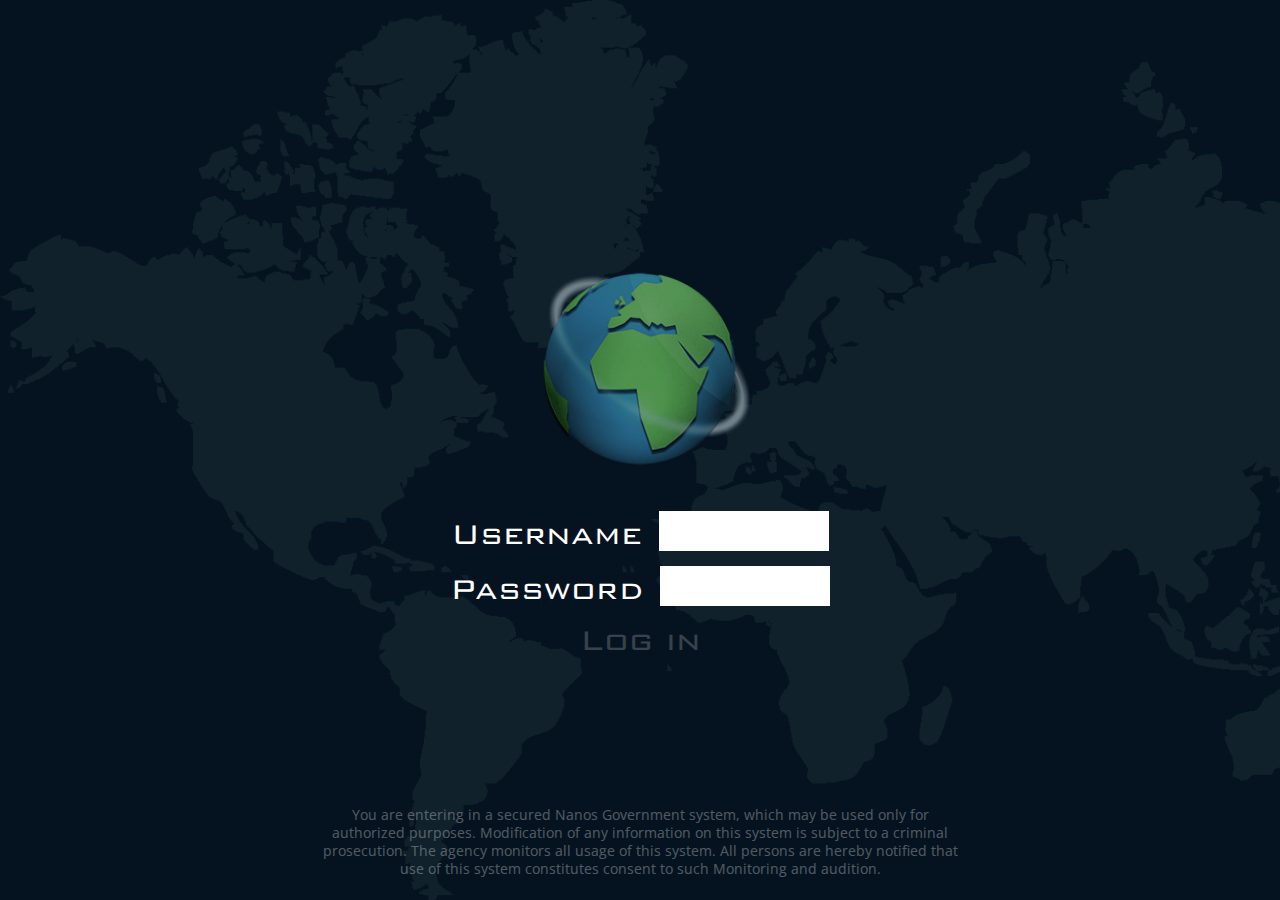
<file: Client/html/government/index.html>
<!DOCTYPE html>
<html>
    <head>
        <link href="https://fonts.googleapis.com/css2?family=Open+Sans:wght@300&display=swap" rel="stylesheet">
        <link rel="stylesheet" href="stylesheet.css">
    </head>

    <body>
        <form id="login" autocomplete="off">
            <img src="images/logo.png">

            <div>
                <label for="username">Username</label>
                <input type="text" name="username" required>
            </div>
            
            <div>
                <label for="password">Password</label>
                <input type="password" name="password" required>
            </div>

            <input type="button" value="Log in" onclick="login()">
        </form>

        <p>
            You are entering in a secured Nanos Government system, which may be used only for authorized purposes. Modification of any information on this system is subject to a criminal prosecution. The agency monitors all usage of this system. All persons are hereby notified that use of this system constitutes consent to such Monitoring and audition.
        </p>
    </body>

    <script src="main.js"></script>
</html>
</file>
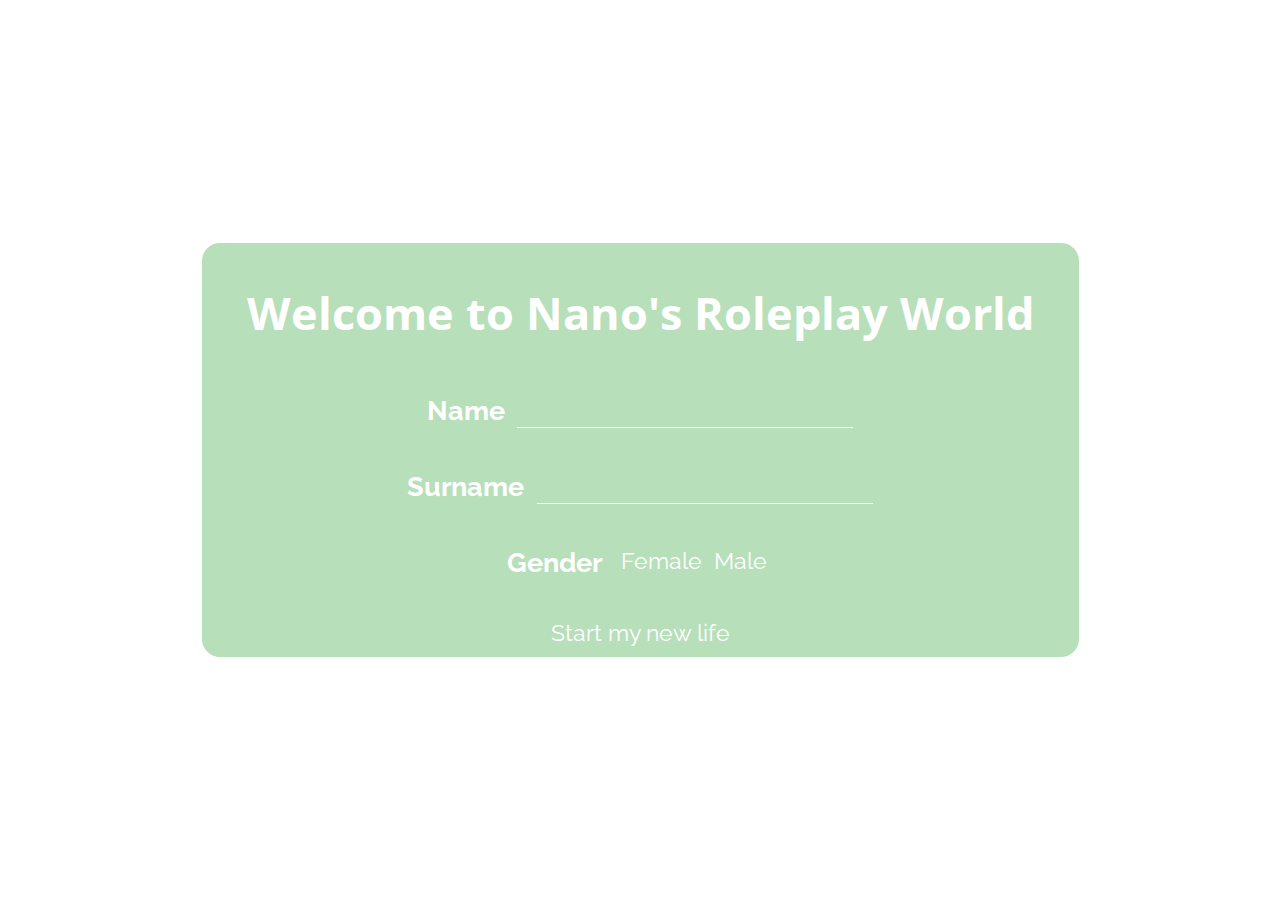
<file: Client/html/menus/welcome.html>
<!DOCTYPE html>
<html>
    <head>
        <link href="https://fonts.googleapis.com/css2?family=Open+Sans:wght@300&family=Raleway:wght@300&display=swap" rel="stylesheet">
        <link rel="stylesheet" href="welcome.css">
        <script src="welcome.js"></script>
    </head>

    <body>
        <div id="main">
            <h1>Welcome to Nano's Roleplay World</h1>

            <form autocomplete="off">
                <div class="line">
                    <h2>Name</h2>
                    <input type="text" id="name" required>
                </div>

                <div class="line">
                    <h2>Surname</h2>
                    <input type="text" id="surname" required>
                </div>

                <div class="line">
                    <h2>Gender</h2>
                    <div id="gender">
                        <input type="button" id="female" value="Female" onclick="make_female()">
                        <input type="button" id="male" value="Male" onclick="make_male()">
                    </div>
                </div>

                <p id="err"></p>
                <input type="button" id="start" value="Start my new life" onclick="validate()">
            </form>
        </div>
    </body>
</html>
</file>
<file: Client/html/government/stylesheet.css>
@font-face {
    src: url( "fonts/BankGothic.ttf" );
    font-family: "BankGothic";
}

body {
    background-color: #051320;
    background-image: url( "images/world.png" );
    background-size: cover;
    background-repeat: no-repeat;

    width: 100vw;
    height: 100vh;

    display: table-cell;
    vertical-align: middle;
    
    overflow: hidden;
}

#login {
    margin: auto;

    width: 40vw;
    height: calc( 18vh + 20vw );

    display: flex;
    flex-direction: column;

    justify-content: space-between;
    align-items: center;
}

#login>img {
    width: 20vw;
    height: 20vw;

    transition: margin 0.5s, transform 1s 1s, opacity 1s 1s;
}

*:focus {
    outline: none;
}

input[type="password"], input[type="text"] {
    border: none;
    border-radius: 0;

    padding: 0 5px;
    margin-left: 1vw;

    background-color: white;
    color: black;
    font-family: "BankGothic";
    font-size: 2.5vh;

    height: 4.5vh;
    width: 12.5vw;
}

label {
    display: inline-block;
    width: max-content;
    text-align: right;
    vertical-align: middle;

    color: white;
    font-family: "BankGothic";
    font-size: 4vh;
}

input[type=password]::-ms-reveal,
input[type=password]::-ms-clear
{
    display: none;
}

input[type=button] {
    border: none;
    background-color: transparent;

    color:white;
    font-family: "BankGothic";
    font-size: 4vh;

    opacity: 0.2;
    transition: opacity 0.5s ease;
}

input[type=button]:hover {
    opacity: 1;
}

p {
    position: absolute;
    bottom: 1vh;
    left: 25vw;

    text-align: center;

    color: white;
    opacity: 0.3;
    width: 50vw;
    height: auto;

    font-family: "Open Sans";
    font-size: 1.5vh;
}


.logo_loading {
    margin: 10% 0;
    transform: rotateZ( 360deg );
    opacity: 0;
}
</file>
<file: Client/html/menus/welcome.css>
body {
    height: 100vh;
    width: 100vw;

    display: table-cell;
    vertical-align: middle;
}

#main {
    margin: auto;
    padding: 1vh 5vh;

    justify-content: center;

    width: max-content;
    height: max-content;

    background-color: rgba( 76, 175, 80, 0.4 );
    box-shadow: 0 0 10px rgba( 255, 255, 255, 0.3 );
    border-radius: 2vh;

    opacity: 1;
    transition: opacity 300ms linear;
}

h1 {
    text-align: center;
    color: white;

    font-size: 5vh;
    font-family: "Open Sans";
}

.line {
    display: flex;
    width: 100%;

    align-items: center;
    justify-content: center;
}

.line h2 {
    margin-right: 1vw;
    color: white;

    font-size: 3vh;
    font-family: "Raleway";
}

*:focus {
    outline: none;
}

input[type="text"] {
    background-color: transparent;
    border: none;

    color: white;
    caret-color: white;

    border-radius: 0px;
    border-bottom: 1px white solid;
    transition: 0.2s border-color;

    font-size: 3vh;
    font-family: "Raleway";
}

input[type="text"]:hover, input[type="text"]:focus {
    border-color: rgb( 76, 175, 80 );
}

input[type="button"] {
    display: block;
    margin: auto;

    background-color: transparent;
    color: white;

    border: 1px solid transparent;
    transition: 0.2s border-color;
    transition: 0.2s color;

    font-size: 2.5vh;
    font-family: "Raleway";
}

input[type="button"]:hover, input[type="button"]:active {
    border-color: white;
    color: rgb( 76, 175, 80 );
}

#gender {
    display: flex;
}

#male, #female {
    border: none;
    border-bottom: 3px solid transparent;

    transition: 0.2s border-color;
}

#male:hover, #male.active {
    border-color: rgb(76, 111, 175);
    color: white;
}

#female:hover, #female.active {
    border-color: rgb(172, 76, 175);
    color: white;
}

#male.active, #female.active {
    font-weight: bold;
}

.invalid {
    border-bottom: 1px red solid;
    border-color: red !important;
}

#err {
    color: red;

    font-size: 2vh;
    font-family: "Raleway";
    font-weight: bold;

    text-align: center;
}
</file>
